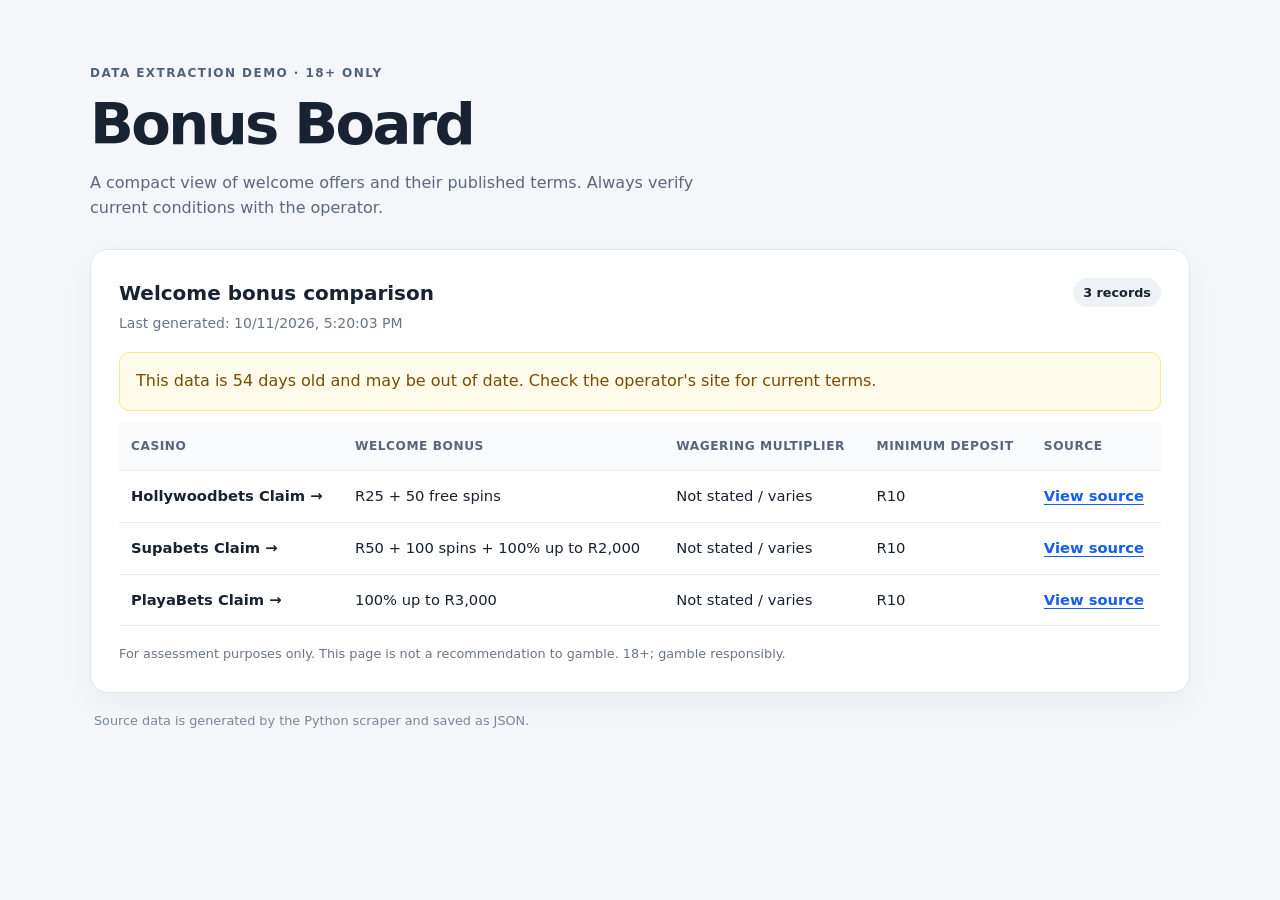
<file: index.html>
<!doctype html>
<html lang="en">
<head>
  <meta charset="utf-8">
  <meta name="viewport" content="width=device-width, initial-scale=1">
  <meta name="description" content="A small demonstration of structured casino bonus data from a public comparison page.">
  <title>Bonus Board | Casino Offer Data</title>
  <link rel="stylesheet" href="styles.css">
</head>
<body>
  <main class="container">
    <header class="site-header">
      <p class="eyebrow">DATA EXTRACTION DEMO · 18+ ONLY</p>
      <h1>Bonus Board</h1>
      <p class="intro">A compact view of welcome offers and their published terms. Always verify current conditions with the operator.</p>
    </header>
    <section class="panel" aria-labelledby="comparison-title">
      <div class="panel-heading">
        <div>
          <h2 id="comparison-title">Welcome bonus comparison</h2>
          <p id="updated" class="muted">Loading extracted data…</p>
        </div>
        <span id="record-count" class="count">0 records</span>
      </div>
      <div id="stale" class="status warn" role="alert" hidden></div>
      <div id="status" class="status" role="status">Loading bonus data…</div>
      <div class="table-wrap">
        <table id="bonus-table" hidden>
          <thead><tr><th scope="col" data-key="casino_name" tabindex="0" title="Click to sort">Casino</th><th scope="col" data-key="welcome_bonus" tabindex="0" title="Click to sort">Welcome bonus</th><th scope="col" data-key="wagering_requirement" tabindex="0" title="Click to sort">Wagering multiplier</th><th scope="col" data-key="minimum_deposit" tabindex="0" title="Click to sort">Minimum deposit</th><th scope="col">Source</th></tr></thead>
          <tbody id="bonus-rows"></tbody>
        </table>
      </div>
      <p class="disclaimer">For assessment purposes only. This page is not a recommendation to gamble. 18+; gamble responsibly.</p>
    </section>
    <footer>Source data is generated by the Python scraper and saved as JSON.</footer>
  </main>
  <script src="app.js" defer></script>
</body>
</html>
</file>
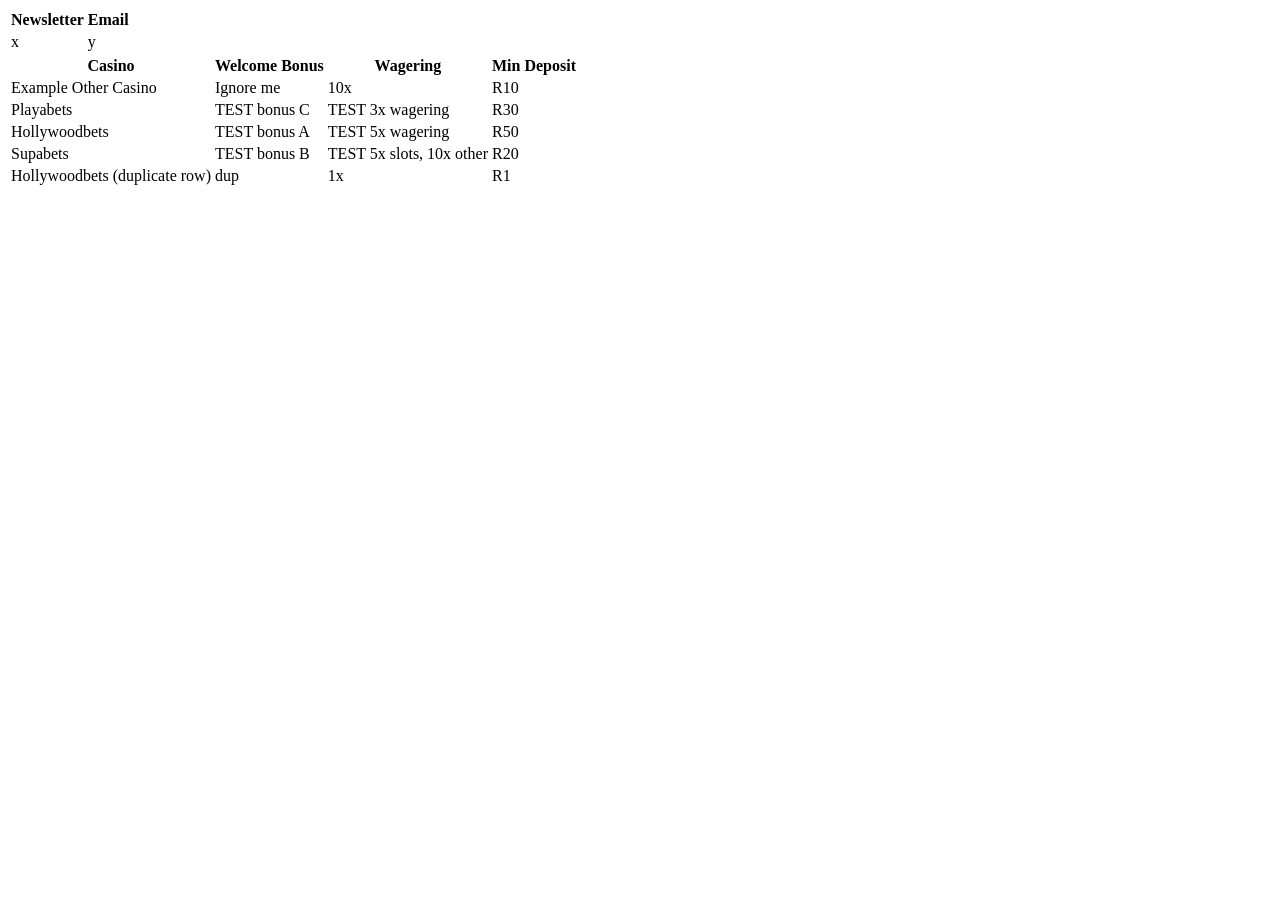
<file: tests/fixtures/sample_page.html>
<!doctype html><html><body>
<!-- Synthetic fixture for parser tests. NOT real offer data. -->
<table><tr><th>Newsletter</th><th>Email</th></tr><tr><td>x</td><td>y</td></tr></table>
<table>
  <tr><th>Casino</th><th>Welcome Bonus</th><th>Wagering</th><th>Min Deposit</th></tr>
  <tr><td>Example Other Casino</td><td>Ignore me</td><td>10x</td><td>R10</td></tr>
  <tr><td>Playabets</td><td>TEST bonus C</td><td>TEST 3x wagering</td><td>R30</td></tr>
  <tr><td>Hollywoodbets</td><td>TEST bonus A</td><td>TEST 5x wagering</td><td>R50</td></tr>
  <tr><td>Supabets</td><td>TEST bonus B</td><td>TEST 5x slots, 10x other</td><td>R20</td></tr>
  <tr><td>Hollywoodbets (duplicate row)</td><td>dup</td><td>1x</td><td>R1</td></tr>
</table>
</body></html>
</file>
<file: styles.css>
:root{font-family:Inter,ui-sans-serif,system-ui,-apple-system,BlinkMacSystemFont,"Segoe UI",sans-serif;color:#182230;background:#f4f6fa;font-synthesis:none;text-rendering:optimizeLegibility}*{box-sizing:border-box}body{margin:0;line-height:1.55}.container{width:min(1100px,calc(100% - 32px));margin:0 auto;padding:52px 0}.site-header{margin-bottom:28px}.eyebrow{font-size:.75rem;font-weight:750;letter-spacing:.12em;color:#52627a}h1{font-size:clamp(2.2rem,5vw,3.6rem);letter-spacing:-.045em;line-height:1.05;margin:.5rem 0}.intro{max-width:650px;color:#5c687a}.panel{background:#fff;border:1px solid #e0e5ed;border-radius:18px;padding:clamp(16px,3vw,28px);box-shadow:0 12px 32px #15213a0a}.panel-heading{display:flex;justify-content:space-between;align-items:flex-start;gap:16px;margin-bottom:18px}h2{font-size:1.25rem;margin:0 0 4px}.muted{font-size:.875rem;color:#697586;margin:0}.count{white-space:nowrap;background:#eef2f7;border-radius:999px;padding:5px 10px;font-size:.8rem;font-weight:650}.status{padding:16px;background:#f7f9fc;border:1px dashed #ccd5e2;border-radius:10px;color:#566477}.table-wrap{width:100%;overflow-x:auto}table{width:100%;border-collapse:collapse;text-align:left;font-size:.92rem}th,td{padding:14px 12px;border-bottom:1px solid #e8edf3;vertical-align:top}th{font-size:.76rem;text-transform:uppercase;letter-spacing:.045em;color:#596579;background:#f8fafc}td:first-child{font-weight:700;min-width:130px}td a{color:#155eef;font-weight:600;text-underline-offset:3px}.disclaimer{font-size:.8rem;color:#697586;margin:18px 0 0}footer{font-size:.8rem;color:#7b8797;padding:18px 4px}.error{color:#9b1c1c;background:#fff5f5;border-color:#fecaca}th[data-key]{cursor:pointer;user-select:none}th[data-key]:hover,th[data-key]:focus-visible{color:#155eef;outline:none}th[aria-sort=ascending]::after{content:" \25B2";font-size:.65em}th[aria-sort=descending]::after{content:" \25BC";font-size:.65em}.warn{color:#7a4b00;background:#fffbeb;border:1px solid #fde68a;margin-bottom:12px}@media(max-width:650px){.container{padding:30px 0}.panel-heading{flex-direction:column}.table-wrap{overflow:visible}table,tbody,tr,td{display:block;width:100%}thead{position:absolute;width:1px;height:1px;padding:0;margin:-1px;overflow:hidden;clip:rect(0,0,0,0);white-space:nowrap;border:0}tbody tr{border:1px solid #e1e7ef;border-radius:12px;margin-bottom:14px;padding:6px 12px}td{display:grid;grid-template-columns:minmax(115px,40%) 1fr;gap:10px;padding:10px 0;border-bottom:1px solid #edf0f5;overflow-wrap:anywhere}td:last-child{border-bottom:0}td::before{content:attr(data-label);font-size:.74rem;font-weight:750;text-transform:uppercase;letter-spacing:.035em;color:#68758a}td:first-child{min-width:0}}
</file>
